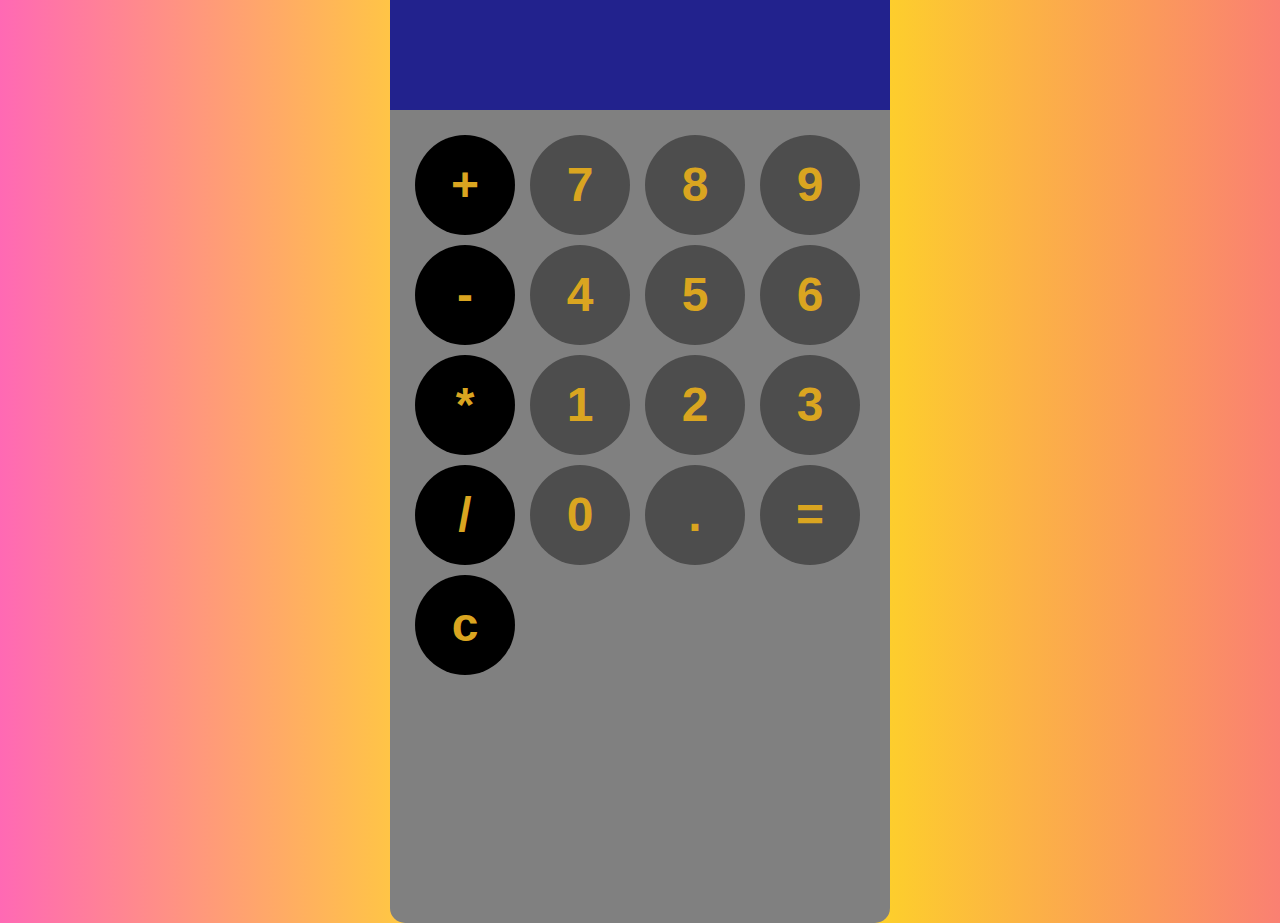
<file: Documents/my project/Javascript/GAME VUE/index.html>
<!DOCTYPE html>
<html lang="en">

<head>
    <meta charset="UTF-8">
    <meta name="viewport" content="width=device-width, initial-scale=1.0">
    <title>Document</title>
    <link rel="stylesheet" href="style.css">
</head>

<body>
    <div id="calculator">
        <input id="display" readonly>
        <div id="keys">
            <button onclick="appendToDisplay('+')" class="operator-btn">+</button>
            <button onclick="appendToDisplay('7')">7</button>
            <button onclick="appendToDisplay('8')">8</button>
            <button onclick="appendToDisplay('9')">9</button>
            <button onclick="appendToDisplay('-')" class="operator-btn">-</button>
            <button onclick="appendToDisplay('4')">4</button>
            <button onclick="appendToDisplay('5')">5</button>
            <button onclick="appendToDisplay('6')">6</button>
            <button onclick="appendToDisplay('*')" class="operator-btn">*</button>
            <button onclick="appendToDisplay('1')">1</button>
            <button onclick="appendToDisplay('2')">2</button>
            <button onclick="appendToDisplay('3')">3</button>
            <button onclick="appendToDisplay('/')" class="operator-btn">/</button>
            <button onclick="appendToDisplay('0')">0</button>
            <button onclick="appendToDisplay('.')">.</button>
            <button onclick="calculate()">=</button>
            <button onclick="clearDisplay()" class="operator-btn"mm>c</button>

        </div>
    </div>
    <script src=" index.js"></script>
</body>

</html>
</file>
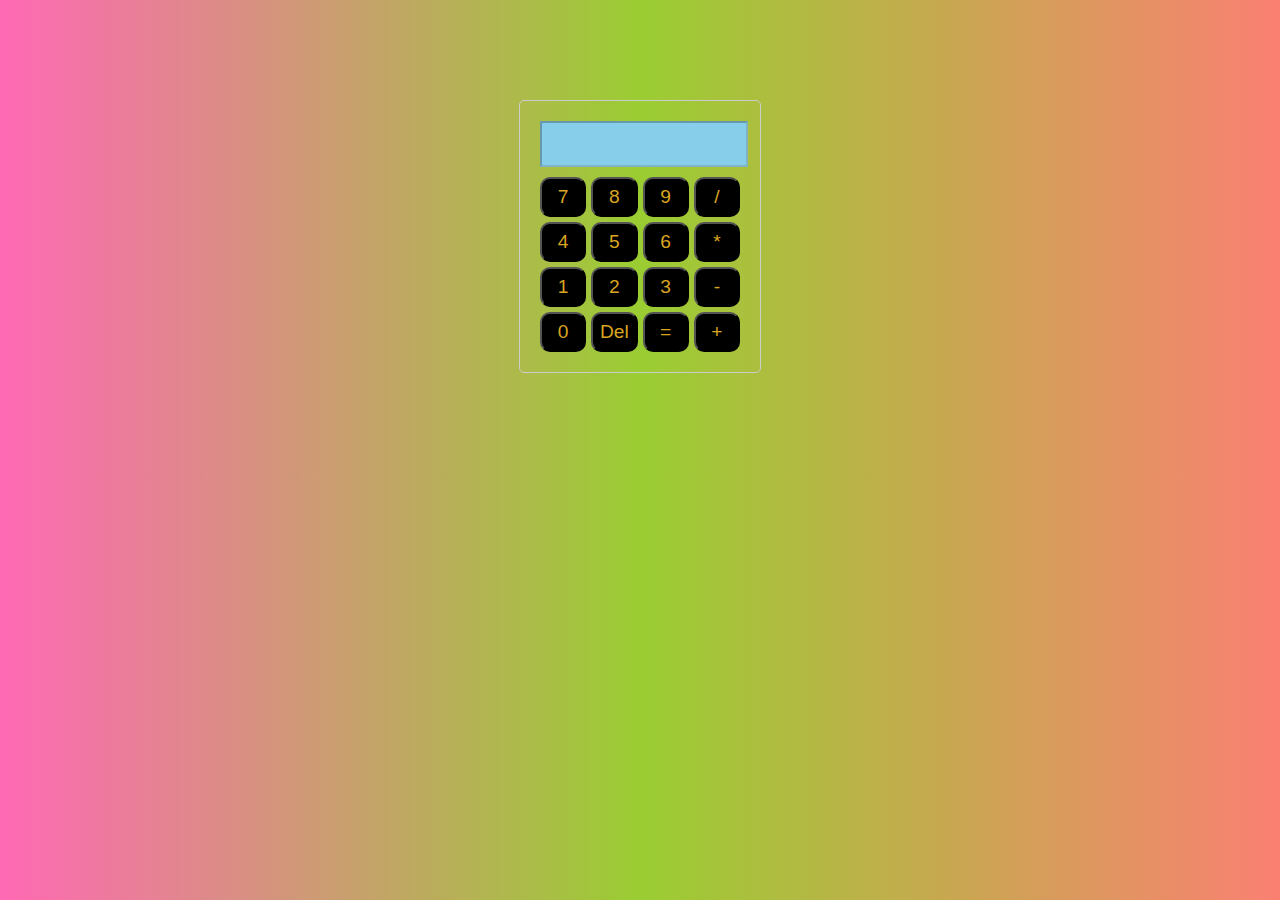
<file: Documents/my project/Javascript/GAME VUE/calculator.html>
<!DOCTYPE html>
<html lang="en">

<head>
    <meta charset="UTF-8">
    <meta name="viewport" content="width=device-width, initial-scale=1.0">
    <title>Simple Calculator</title>
    <style>
        .calculator {
            width: 200px;
            margin: 100px auto;
            padding: 20px;
            border: 1px solid #ccc;
            border-radius: 5px;

        }

        body {
            background: linear-gradient(to right, hotpink, yellowgreen, salmon);
        }

        .display {
            width: 100%;
            height: 40px;
            text-align: right;
            margin-bottom: 10px;
            font-size: 1.5em;
            background-color: skyblue;
        }

        .buttons {
            display: grid;
            grid-template-columns: repeat(4, 1fr);
            gap: 5px;
        }

        .button {
            width: 100%;
            height: 40px;
            font-size: 1.2em;
            cursor: pointer;
            color: goldenrod;
            background-color: black;
            border-radius: 10px;
        }
    </style>
</head>

<body>

    <div class="calculator">
        <input type="text" class="display" id="display" disabled>
        <div class="buttons">
            <button class="button" onclick="appendNumber('7')">7</button>
            <button class="button" onclick="appendNumber('8')">8</button>
            <button class="button" onclick="appendNumber('9')">9</button>
            <button class="button" onclick="chooseOperation('/')">/</button>
            <button class="button" onclick="appendNumber('4')">4</button>
            <button class="button" onclick="appendNumber('5')">5</button>
            <button class="button" onclick="appendNumber('6')">6</button>
            <button class="button" onclick="chooseOperation('*')">*</button>
            <button class="button" onclick="appendNumber('1')">1</button>
            <button class="button" onclick="appendNumber('2')">2</button>
            <button class="button" onclick="appendNumber('3')">3</button>
            <button class="button" onclick="chooseOperation('-')">-</button>
            <button class="button" onclick="appendNumber('0')">0</button>
            <button class="button" onclick="clearDisplay()">Del</button>
            <button class="button" onclick="computeResult()">=</button>
            <button class="button" onclick="chooseOperation('+')">+</button>
        </div>
    </div>

    <script src="calculator.js"></script>
</body>

</html>
</file>
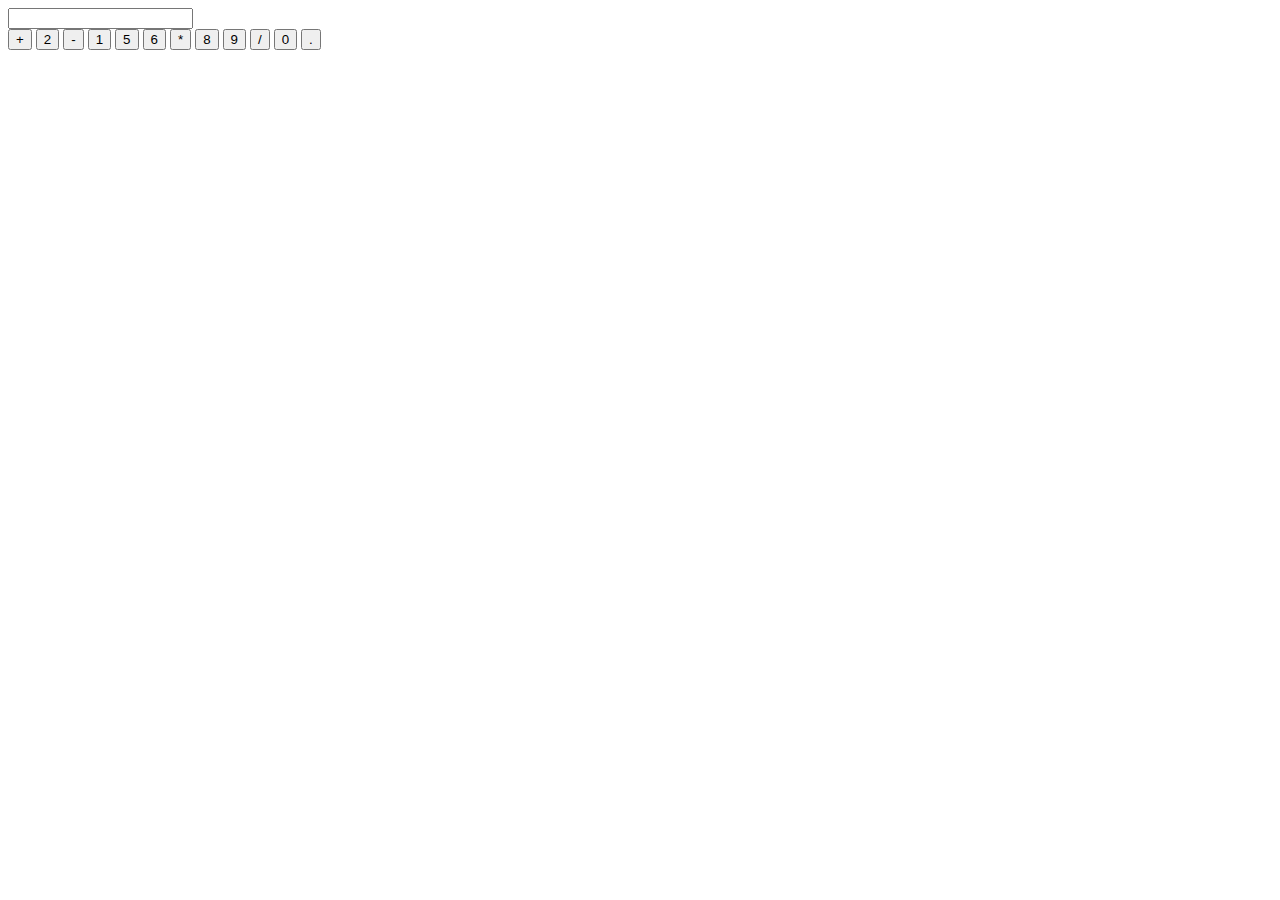
<file: Documents/my project/Javascript/GAME VUE/nn.html>
<!DOCTYPE html>
<html lang="en">
<head>
    <meta charset="UTF-8">
    <meta name="viewport" content="width=device-width, initial-scale=1.0">
    <title>Document</title>
</head>
<body>
    
<div id="caculator">
    <input id="display" readonly>
    <div id="keys">
<button onclick="appendtodisplay('+')">+</button>
<button onclick="appendtodisplay('2')">2</button>
<button onclick="appendtodisplay('-')">-</button>
<button onclick="appendtodisplay('1')">1</button>
<button onclick="appendtodisplay('5')">5</button>
<button onclick="appendtodisplay('6)">6</button>
<button onclick="appendtodisplay('*')">*</button>
<button onclick="appendtodisplay('8')">8</button>
<button onclick="appendtodisplay('9')">9</button>
<button onclick="appendtodisplay('/')">/</button>
<button onclick="appendtodisplay('0')">0</button>
<button onclick="appendtodisplay('.')">.</button>

    </div>
</div>














</body>
</html>
</file>
<file: Documents/my project/Javascript/GAME VUE/style.css>
body {
    margin: 0;
    display: flex;
    justify-content: center;
    align-items: center;
    height: 100vh;
    background: linear-gradient(to right, hotpink, yellow, salmon);
}

#calculator {
    font-family: arial, sans-serif;
    background-color: gray;
    border-radius: 15px;
    max-width: 500px;
    overflow: hidden;
    height: 105%;

}

#display {
    width: 100%;
    padding: 20px;
    font-size: 5rem;
    text-align: left;
    border: none;
    background-color: rgb(34, 34, 141);
    color: tomato;

}

#keys {
    display: grid;
    grid-template-columns: repeat(4, 1fr);
    gap: 10px;
    padding: 25px;
}

button {
    width: 100px;
    height: 100px;
    border-radius: 50px;
    border: none;
    background-color: hsl(0, 0%, 30%);
    color: goldenrod;
    font-size: 3rem;
    font-weight: bold;
    cursor: pointer;
}

button:hover {
    background-color: hsl(0, 0%, 40%);
}

button:active {
    background-color: hsl(0, 0%, 50%);
}

.operator-btn {
    background-color: black;
}

.operator-btn:hover {
    background-color: black;
}

.operator-btn:active {
    background-color: black;
}
</file>
